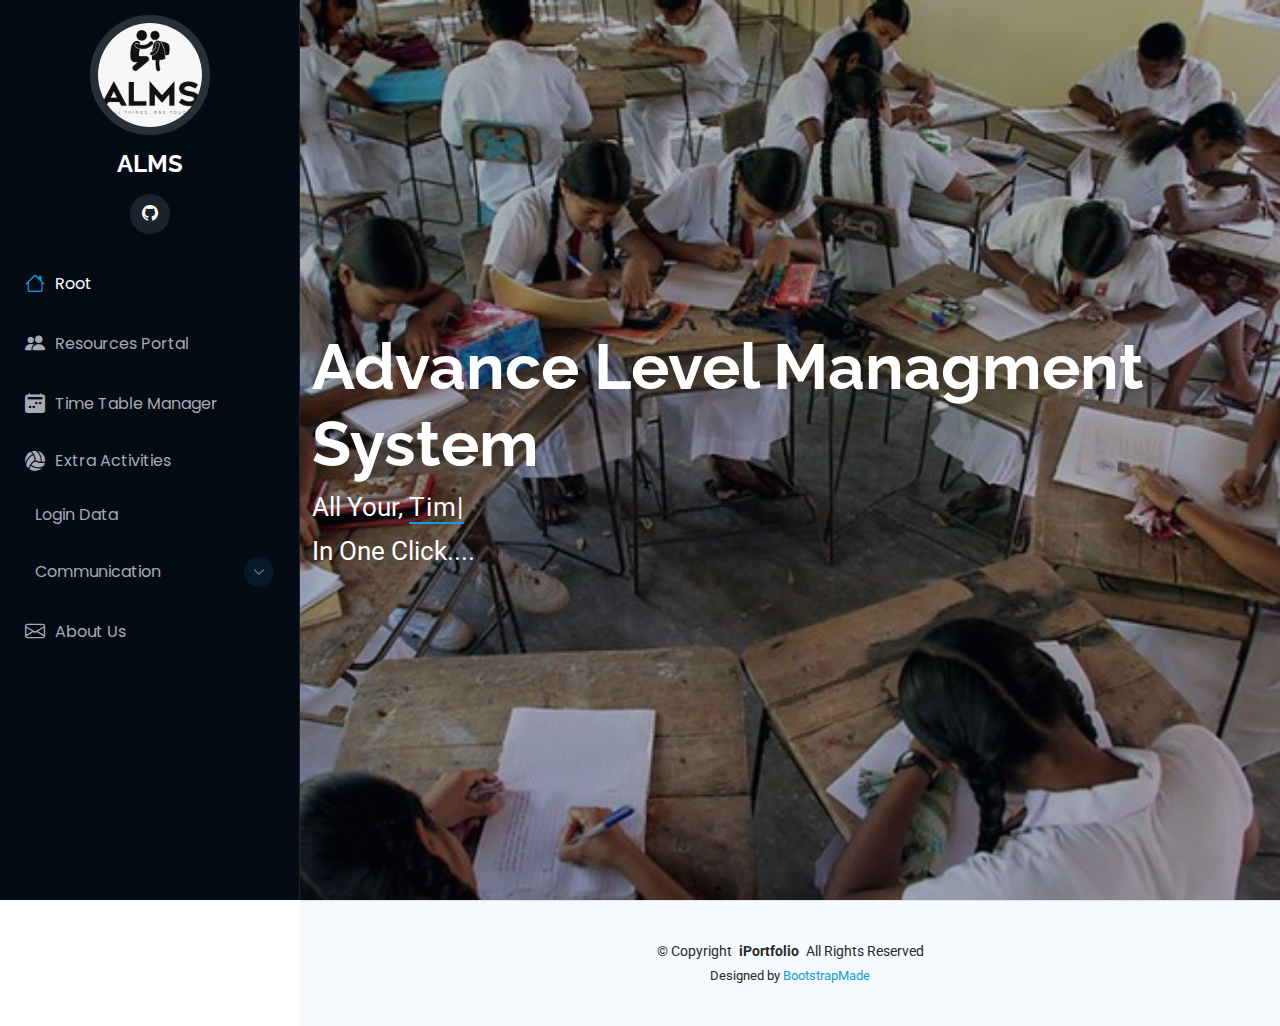
<file: index.html>
<!DOCTYPE html>
<html lang="en">

<head>
  <meta charset="utf-8">
  <meta content="width=device-width, initial-scale=1.0" name="viewport">
  <title>Advanced Level Managment System</title>
  <meta content="" name="description">
  <meta content="" name="keywords">

  <!-- Favicons -->
  <link href="assets/img/my-profile-img.jpg" rel="icon">
  <link href="assets/img/my-profile-img.jpg" rel="apple-touch-icon">

  <!-- Fonts -->
  <link href="https://fonts.googleapis.com" rel="preconnect">
  <link href="https://fonts.gstatic.com" rel="preconnect" crossorigin>
  <link rel="stylesheet" href="https://cdnjs.cloudflare.com/ajax/libs/font-awesome/6.6.0/css/all.min.css">
  <link rel='stylesheet'
    href='https://cdn-uicons.flaticon.com/2.5.1/uicons-solid-straight/css/uicons-solid-straight.css'>
  <link
    href="https://fonts.googleapis.com/css2?family=Roboto:ital,wght@0,100;0,300;0,400;0,500;0,700;0,900;1,100;1,300;1,400;1,500;1,700;1,900&family=Poppins:ital,wght@0,100;0,200;0,300;0,400;0,500;0,600;0,700;0,800;0,900;1,100;1,200;1,300;1,400;1,500;1,600;1,700;1,800;1,900&family=Raleway:ital,wght@0,100;0,200;0,300;0,400;0,500;0,600;0,700;0,800;0,900;1,100;1,200;1,300;1,400;1,500;1,600;1,700;1,800;1,900&display=swap"
    rel="stylesheet">

  <!-- Vendor CSS Files -->
  <link href="assets/vendor/bootstrap/css/bootstrap.min.css" rel="stylesheet">
  <link href="assets/vendor/bootstrap-icons/bootstrap-icons.css" rel="stylesheet">
  <link href="assets/vendor/aos/aos.css" rel="stylesheet">
  <link href="assets/vendor/glightbox/css/glightbox.min.css" rel="stylesheet">
  <link href="assets/vendor/swiper/swiper-bundle.min.css" rel="stylesheet">

  <!-- Main CSS File -->
  <link href="assets/css/main.css" rel="stylesheet">
</head>

<body class="index-page">

  <header id="header" class="header dark-background d-flex flex-column">
    <i class="header-toggle d-xl-none bi bi-list"></i>

    <div class="profile-img">
      <img src="assets/img/my-profile-img.jpg" alt="" class="img-fluid rounded-circle">
    </div>

    <a href="index.html" class="logo d-flex align-items-center justify-content-center">
      <h1 class="sitename">ALMS</h1>
    </a>

    <div class="social-links text-center">

      <a href="https://github.com/kavindus0/ALMS-UOK-FOS" class="github"><i class="bi bi-github"></i></a>

    </div>

    <nav id="navmenu" class="navmenu">
      <ul>
        <li><a href="#hero" class="active"><i class="bi bi-house navicon"></i>Root</a></li>
        <li><a href="./ucon.html"><i class="bi bi-people-fill navicon"></i>Resources Portal</a></li>
        <li><a href="./ucon.html"><i class="bi bi-calendar2-week-fill navicon"></i> Time Table Manager</a></li>
        <li><a href="./ucon.html"><i class="fas fa-volleyball-ball navicon"></i> Extra Activities</a></li>
        <li><a href="./loginRecords/logtrack.html"><i class="fi fi-ss-user-police navicon"></i></i> Login Data</a></li>
        <li class="dropdown"><a href=""><i class="fi fi-ss-meeting navicon"></i> <span>Communication</span> <i
              class="bi bi-chevron-down toggle-dropdown"></i></a>
          <ul>
            <li><a href="./communication/SchoolAnnouncement/index.html">School Announcements</a></li>
            <li><a href="./communication/OpenPortal/index.html">Open Portal</a></li>

          </ul>
        </li>
        <li><a href="./ucon.html"><i class="bi bi-envelope navicon"></i> About Us</a></li>
      </ul>
    </nav>

  </header>

  <main class="main">
    <!-- Hero Section -->
    <section id="hero" class="hero section dark-background">

      <img src="assets/img/hero-bg.jpg" alt="" data-aos="fade-in" class="">

      <div class="container" data-aos="fade-up" data-aos-delay="100">
        <h2>Advance Level Managment System</h2>
        <p>All Your, <span class="typed"
            data-typed-items="Time Table Planning, In-App Communicating, Exam Analyzing, Resources Planning">Needs</span><span
            class="typed-cursor typed-cursor--blink" aria-hidden="true"></span><span
            class="typed-cursor typed-cursor--blink" aria-hidden="true"></span></p>
        <p>In One Click....</p>
      </div>

    </section>
  </main>

  <footer id="footer" class="footer position-relative light-background">

    <div class="container">
      <div class="copyright text-center ">
        <p>© <span>Copyright</span> <strong class="px-1 sitename">iPortfolio</strong> <span>All Rights Reserved</span>
        </p>
      </div>
      <div class="credits">
        Designed by <a href="https://bootstrapmade.com/">BootstrapMade</a>
      </div>
    </div>

  </footer>

  <!-- Scroll Top -->
  <a href="#" id="scroll-top" class="scroll-top d-flex align-items-center justify-content-center"><i
      class="bi bi-arrow-up-short"></i></a>

  <!-- Preloader -->
  <div id="preloader"></div>

  <!-- Vendor JS Files -->
  <script src="assets/vendor/bootstrap/js/bootstrap.bundle.min.js"></script>
  <script src="assets/vendor/aos/aos.js"></script>
  <script src="assets/vendor/typed.js/typed.umd.js"></script>
  <script src="assets/vendor/purecounter/purecounter_vanilla.js"></script>
  <script src="assets/vendor/waypoints/noframework.waypoints.js"></script>
  <script src="assets/vendor/glightbox/js/glightbox.min.js"></script>
  <script src="assets/vendor/imagesloaded/imagesloaded.pkgd.min.js"></script>
  <script src="assets/vendor/isotope-layout/isotope.pkgd.min.js"></script>
  <script src="assets/vendor/swiper/swiper-bundle.min.js"></script>

  <!-- Main JS File -->
  <script src="assets/js/main.js"></script>

</body>

</html>
</file>
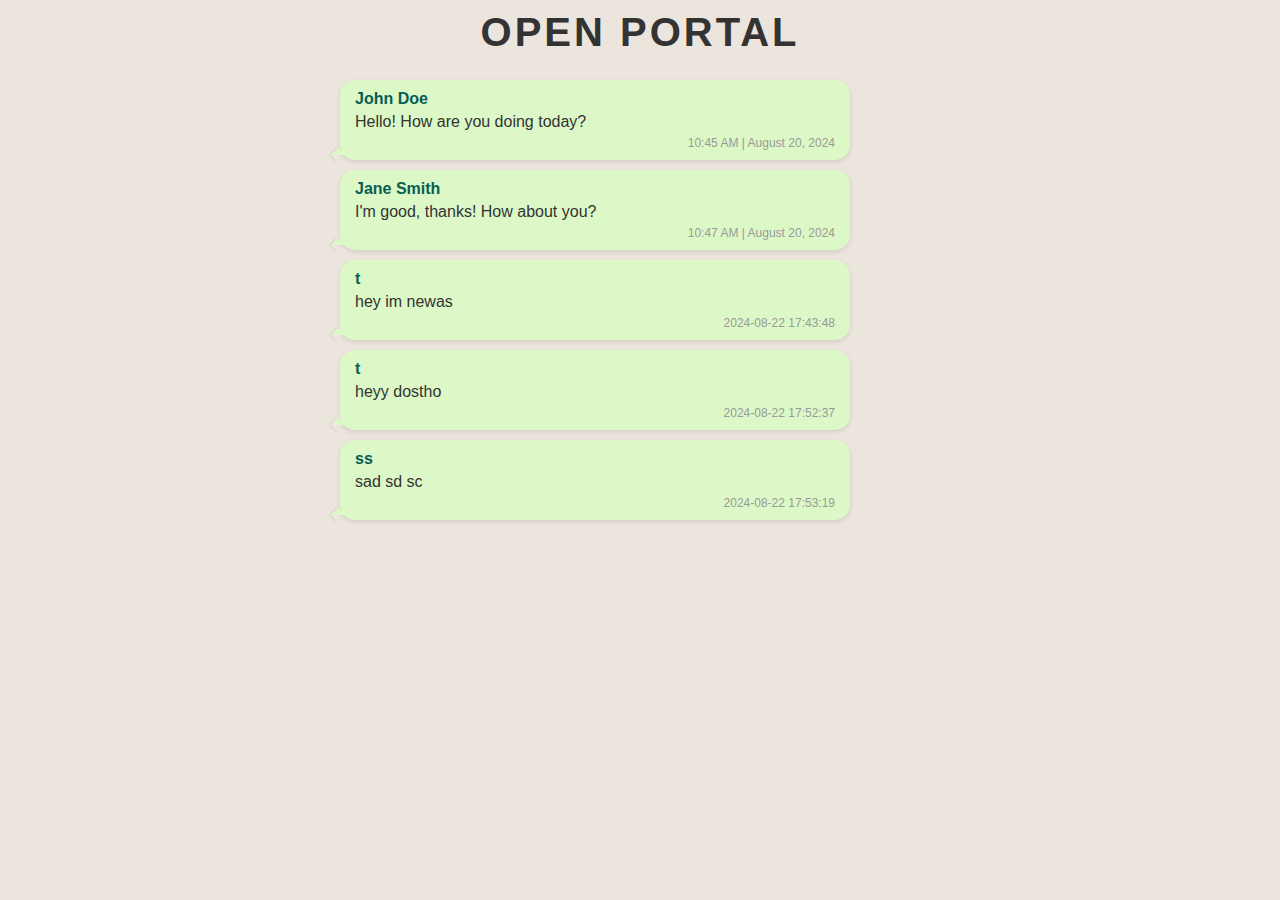
<file: communication/OpenPortal/index.html>
<!DOCTYPE html>
<html lang="en">

<head>
    <meta charset="UTF-8">
    <meta name="viewport" content="width=device-width, initial-scale=1.0">
    <title>WhatsApp Message Bubble</title>
    <link rel="stylesheet" href="../../assets/css/communicationchat.css">
</head>

<body>
    <br>
    <h1> Open Portal </h1>
    <br>
    <div class="message-container">
        <div class="message-bubble">
            <div class="sender-name">John Doe</div>
            <div class="message-body">Hello! How are you doing today?</div>
            <div class="message-time">10:45 AM | August 20, 2024</div>
        </div>

        <div class="message-bubble">
            <div class="sender-name">Jane Smith</div>
            <div class="message-body">I'm good, thanks! How about you?</div>
            <div class="message-time">10:47 AM | August 20, 2024</div>
        </div><div class="message-bubble">
    <div class="sender-name">t</div>
    <div class="message-body">hey im newas
</div>
    <div class="message-time">2024-08-22 17:43:48</div>
</div>
<div class="message-bubble">
    <div class="sender-name">t</div>
    <div class="message-body">heyy dostho
</div>
    <div class="message-time">2024-08-22 17:52:37</div>
</div>
<div class="message-bubble">
    <div class="sender-name">ss</div>
    <div class="message-body">sad sd sc
</div>
    <div class="message-time">2024-08-22 17:53:19</div>
</div>
</file>
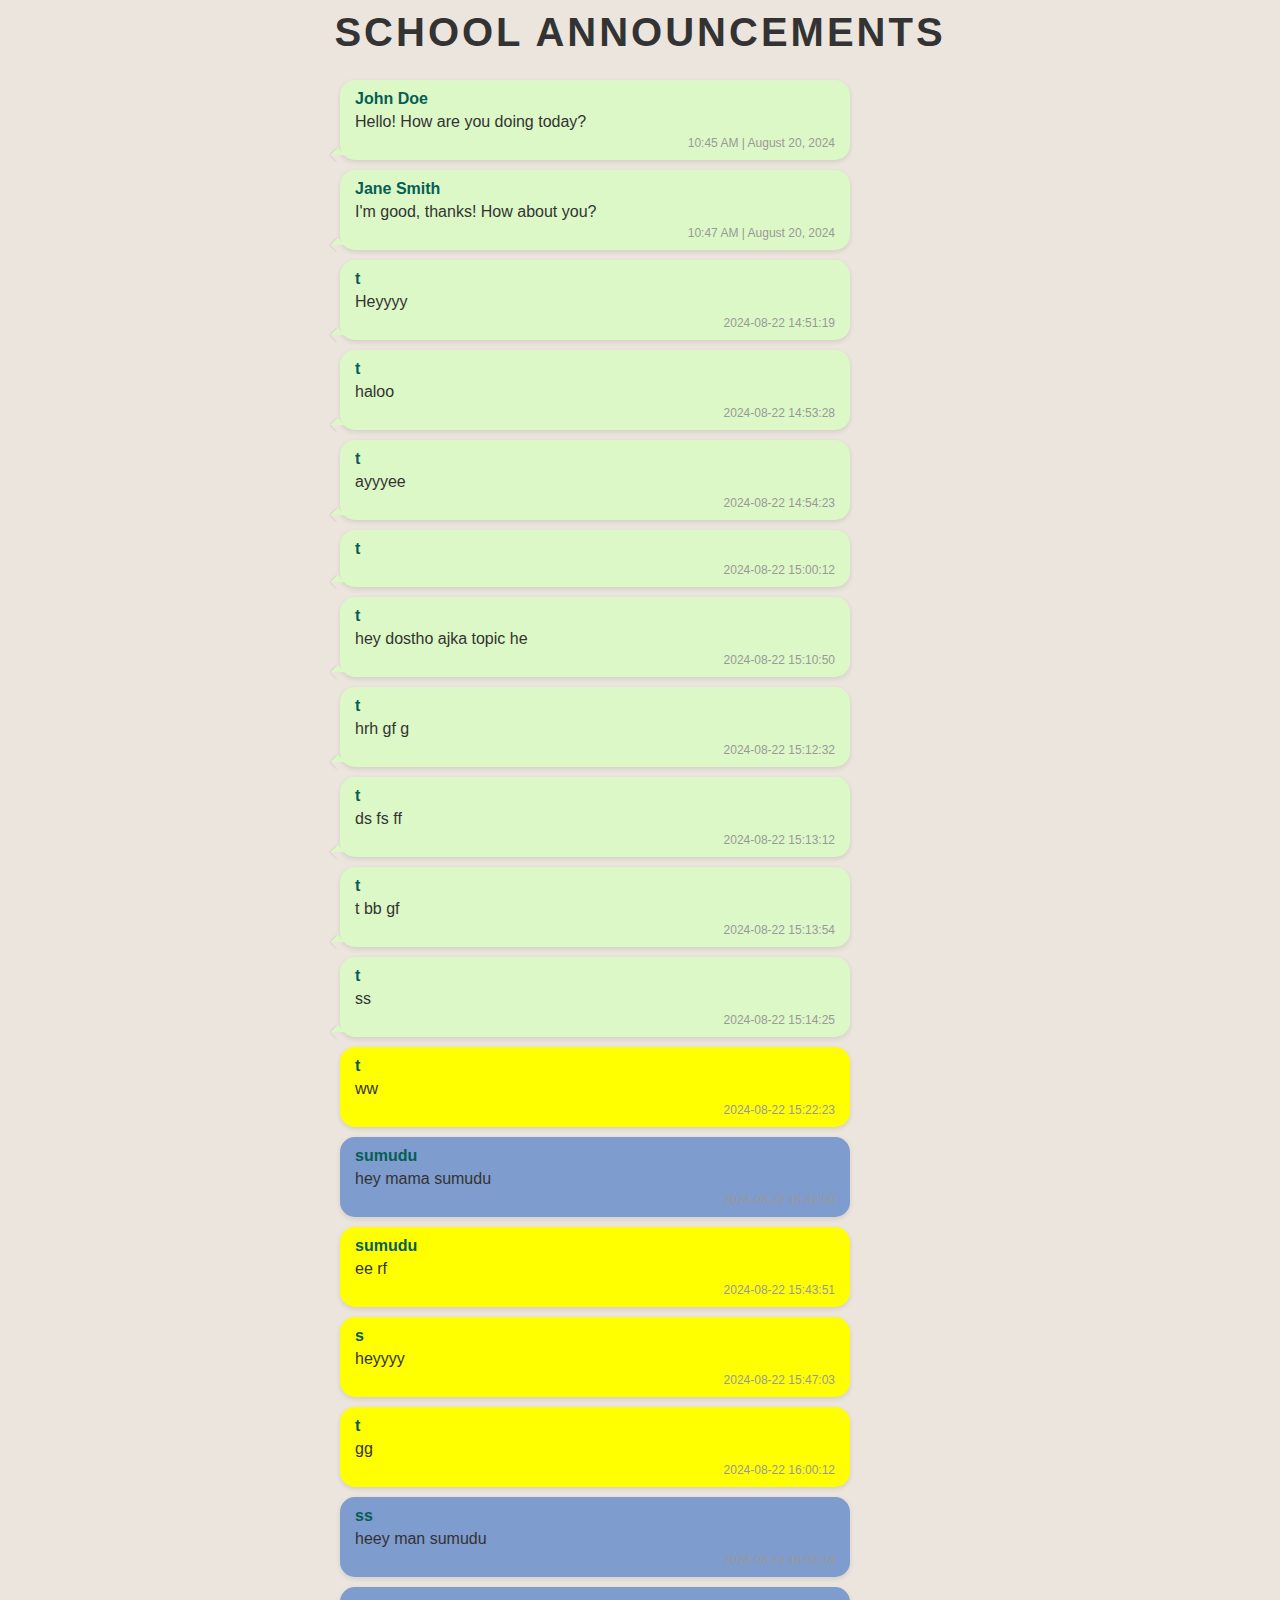
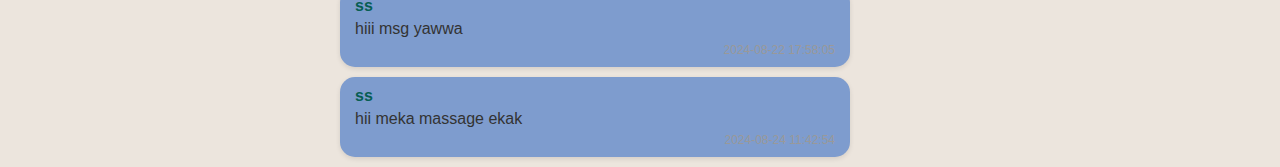
<file: communication/SchoolAnnouncement/index.html>
<!DOCTYPE html>
<html lang="en">

<head>
    <meta charset="UTF-8">
    <meta name="viewport" content="width=device-width, initial-scale=1.0">
    <title>WhatsApp Message Bubble</title>
    <link rel="stylesheet" href="../../assets/css/communicationchat.css">
</head>

<body>
    <h1>School Announcements</h1>

    <div class="message-container">
        <div class="message-bubble">
            <div class="sender-name">John Doe</div>
            <div class="message-body">Hello! How are you doing today?</div>
            <div class="message-time">10:45 AM | August 20, 2024</div>
        </div>

        <div class="message-bubble">
            <div class="sender-name">Jane Smith</div>
            <div class="message-body">I'm good, thanks! How about you?</div>
            <div class="message-time">10:47 AM | August 20, 2024</div>
        </div>

<div class="message-bubble">
    <div class="sender-name">t</div>
    <div class="message-body">Heyyyy</div>
    <div class="message-time">2024-08-22 14:51:19</div>
</div>
<div class="message-bubble">
    <div class="sender-name">t</div>
    <div class="message-body">haloo</div>
    <div class="message-time">2024-08-22 14:53:28</div>
</div>
<div class="message-bubble">
    <div class="sender-name">t</div>
    <div class="message-body">ayyyee</div>
    <div class="message-time">2024-08-22 14:54:23</div>
</div>
<div class="message-bubble">
    <div class="sender-name">t</div>
    <div class="message-body">
</div>
    <div class="message-time">2024-08-22 15:00:12</div>
</div>
<div class="message-bubble">
    <div class="sender-name">t</div>
    <div class="message-body">hey dostho ajka topic he
</div>
    <div class="message-time">2024-08-22 15:10:50</div>
</div>
<div class="message-bubble">
    <div class="sender-name">t</div>
    <div class="message-body">hrh gf g
</div>
    <div class="message-time">2024-08-22 15:12:32</div>
</div>
<div class="message-bubble">
    <div class="sender-name">t</div>
    <div class="message-body">ds fs ff
</div>
    <div class="message-time">2024-08-22 15:13:12</div>
</div>
<div class="message-bubble">
    <div class="sender-name">t</div>
    <div class="message-body">t bb gf
</div>
    <div class="message-time">2024-08-22 15:13:54</div>
</div>

<div class="message-bubble">
    <div class="sender-name">t</div>
    <div class="message-body">ss
</div>
    <div class="message-time">2024-08-22 15:14:25</div>
</div>
<div class="message-bubble-tchr">
    <div class="sender-name">t</div>
    <div class="message-body">ww
</div>
    <div class="message-time">2024-08-22 15:22:23</div>
</div>

<div class="message-bubble-stf">
    <div class="sender-name">sumudu</div>
    <div class="message-body">hey mama sumudu
</div>
    <div class="message-time">2024-08-22 15:42:00</div>
</div>
<div class="message-bubble-tchr">
    <div class="sender-name">sumudu</div>
    <div class="message-body">ee rf
</div>
    <div class="message-time">2024-08-22 15:43:51</div>
</div>
<div class="message-bubble-tchr">
    <div class="sender-name">s</div>
    <div class="message-body">heyyyy
</div>
    <div class="message-time">2024-08-22 15:47:03</div>
</div>
<div class="message-bubble-tchr">
    <div class="sender-name">t</div>
    <div class="message-body">gg
</div>
    <div class="message-time">2024-08-22 16:00:12</div>
</div>
<div class="message-bubble-stf">
    <div class="sender-name">ss</div>
    <div class="message-body">heey man sumudu
</div>
    <div class="message-time">2024-08-22 16:02:14</div>
</div>
<div class="message-bubble-stf">
    <div class="sender-name">ss</div>
    <div class="message-body">hiii msg yawwa
</div>
    <div class="message-time">2024-08-22 17:58:05</div>
</div>
<div class="message-bubble-stf">
    <div class="sender-name">ss</div>
    <div class="message-body">hii meka massage ekak
</div>
    <div class="message-time">2024-08-24 11:42:54</div>
</div>
</file>
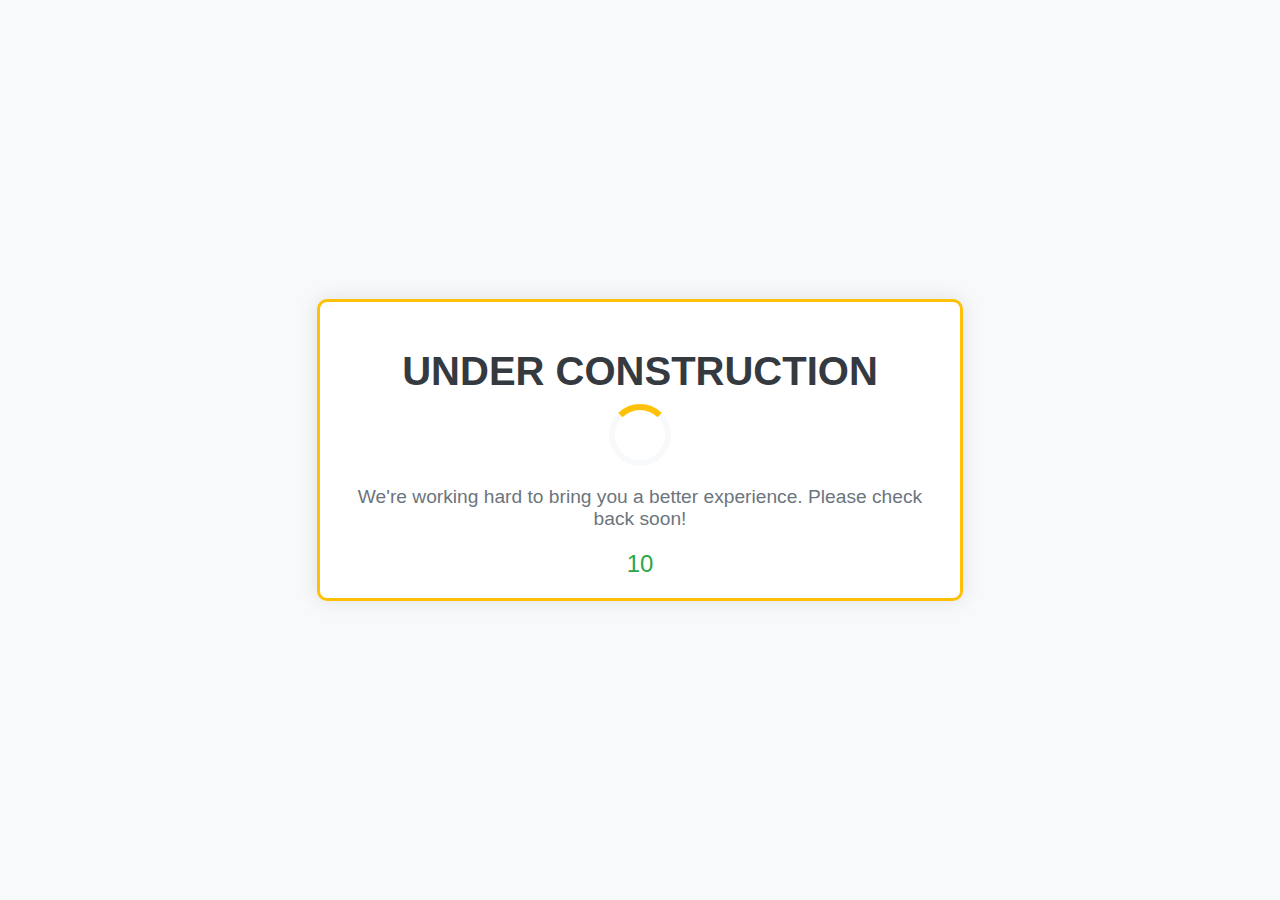
<file: ucon.html>
<!DOCTYPE html>
<html lang="en">
<head>
    <meta charset="UTF-8">
    <meta name="viewport" content="width=device-width, initial-scale=1.0">
    <title>Website Under Construction</title>
    <style>
        body {
            margin: 0;
            padding: 0;
            font-family: 'Arial', sans-serif;
            background-color: #f8f9fa;
            display: flex;
            justify-content: center;
            align-items: center;
            height: 100vh;
            overflow: hidden;
            text-align: center;
            color: #333;
        }

        .container {
            max-width: 600px;
            padding: 20px;
            border: 3px solid #ffc107;
            border-radius: 10px;
            background-color: #fff;
            box-shadow: 0px 0px 20px rgba(0, 0, 0, 0.1);
        }

        h1 {
            font-size: 2.5em;
            color: #343a40;
            margin-bottom: 10px;
            text-transform: uppercase;
        }

        p {
            font-size: 1.2em;
            color: #6c757d;
            margin-bottom: 20px;
        }

        .spinner {
            width: 50px;
            height: 50px;
            border: 6px solid #f8f9fa;
            border-top: 6px solid #ffc107;
            border-radius: 50%;
            animation: spin 1s linear infinite;
            margin: 0 auto 20px auto;
        }

        @keyframes spin {
            0% { transform: rotate(0deg); }
            100% { transform: rotate(360deg); }
        }

        .countdown {
            font-size: 1.5em;
            color: #28a745;
            margin-top: 20px;
        }

        .message {
            font-size: 1em;
            color: #007bff;
            display: none;
            margin-top: 20px;
        }
    </style>
</head>
<body>
    <div class="container">
        <h1>Under Construction</h1>
        <div class="spinner"></div>
        <p>We're working hard to bring you a better experience. Please check back soon!</p>
        <div class="countdown" id="countdown">10</div>
        <div class="message" id="message">Thank you for your patience!</div>
    </div>

    <script>
        let countdownNumber = 10;
        const countdownElement = document.getElementById('countdown');
        const messageElement = document.getElementById('message');

        const countdownInterval = setInterval(() => {
            countdownNumber--;
            countdownElement.textContent = countdownNumber;

            if (countdownNumber <= 0) {
                clearInterval(countdownInterval);
                countdownElement.style.display = 'none';
                messageElement.style.display = 'block';
            }
        }, 1000);
    </script>
</body>
</html>
</file>
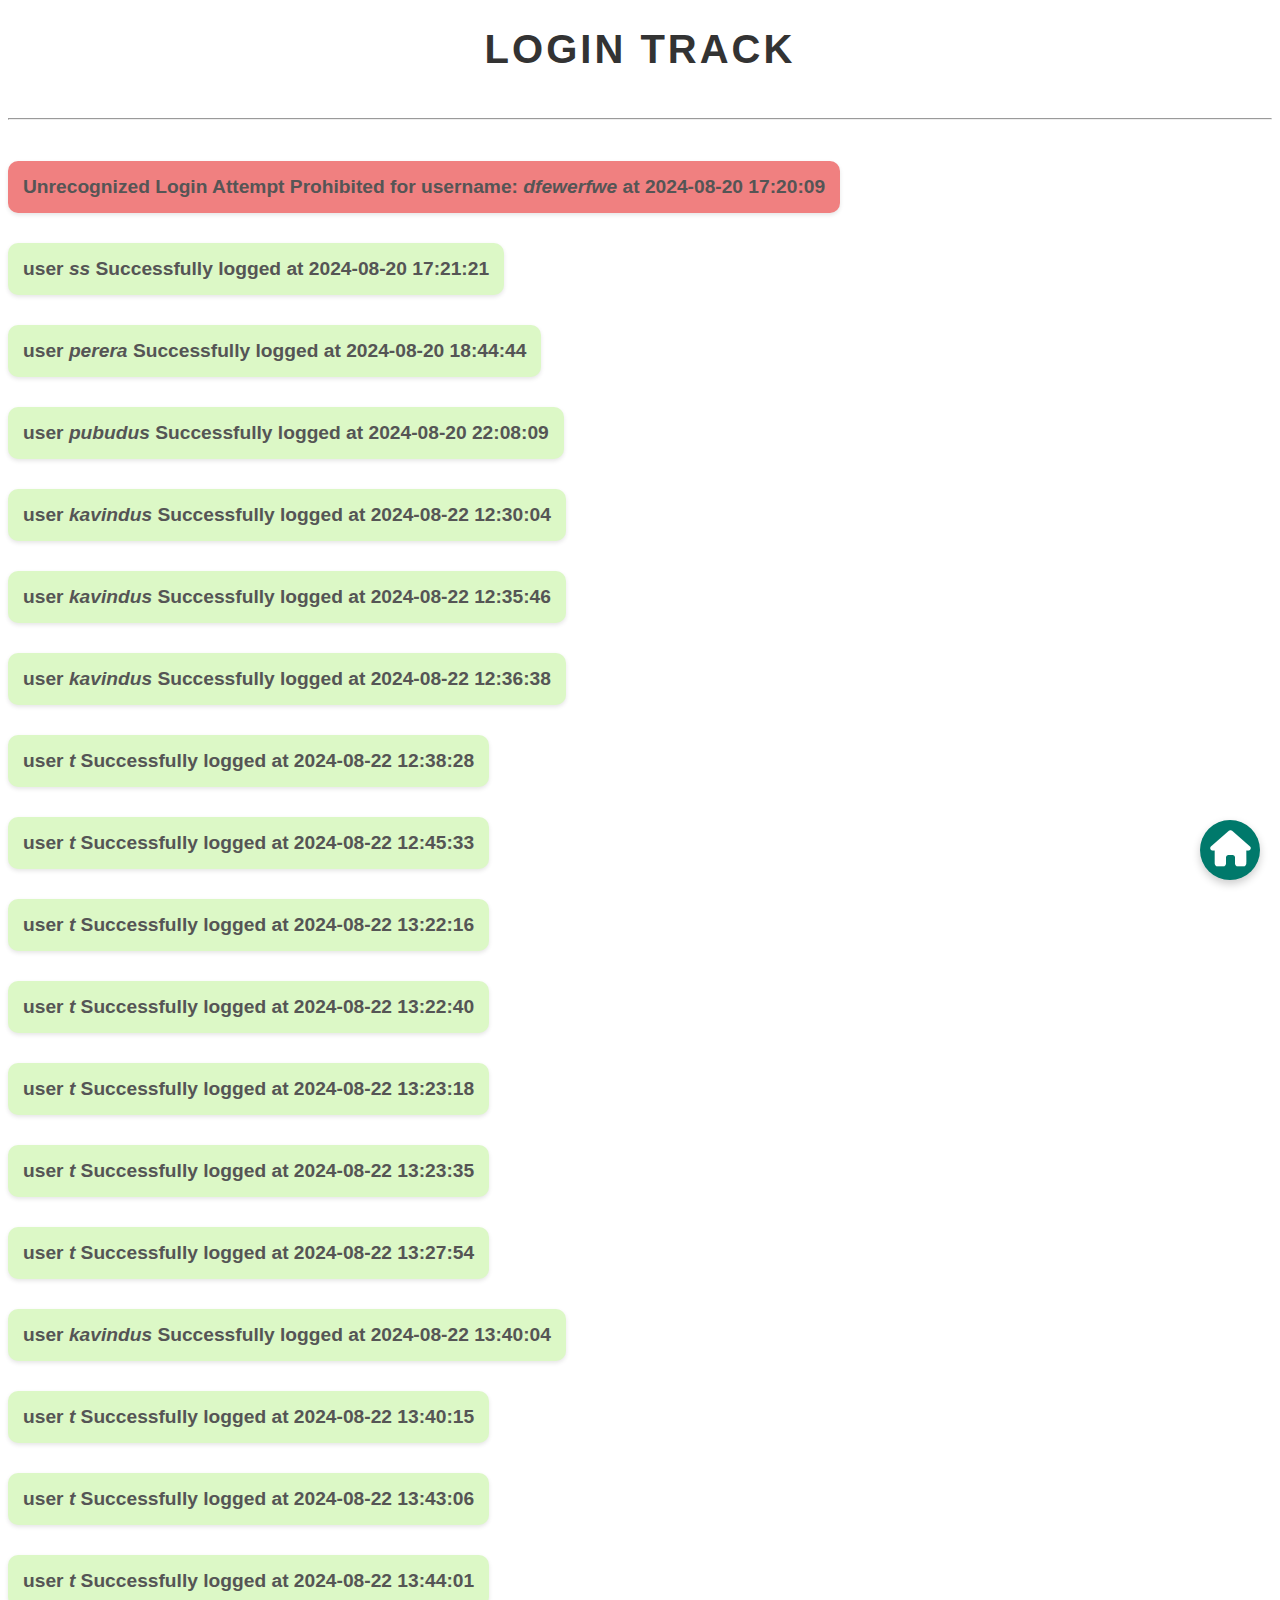
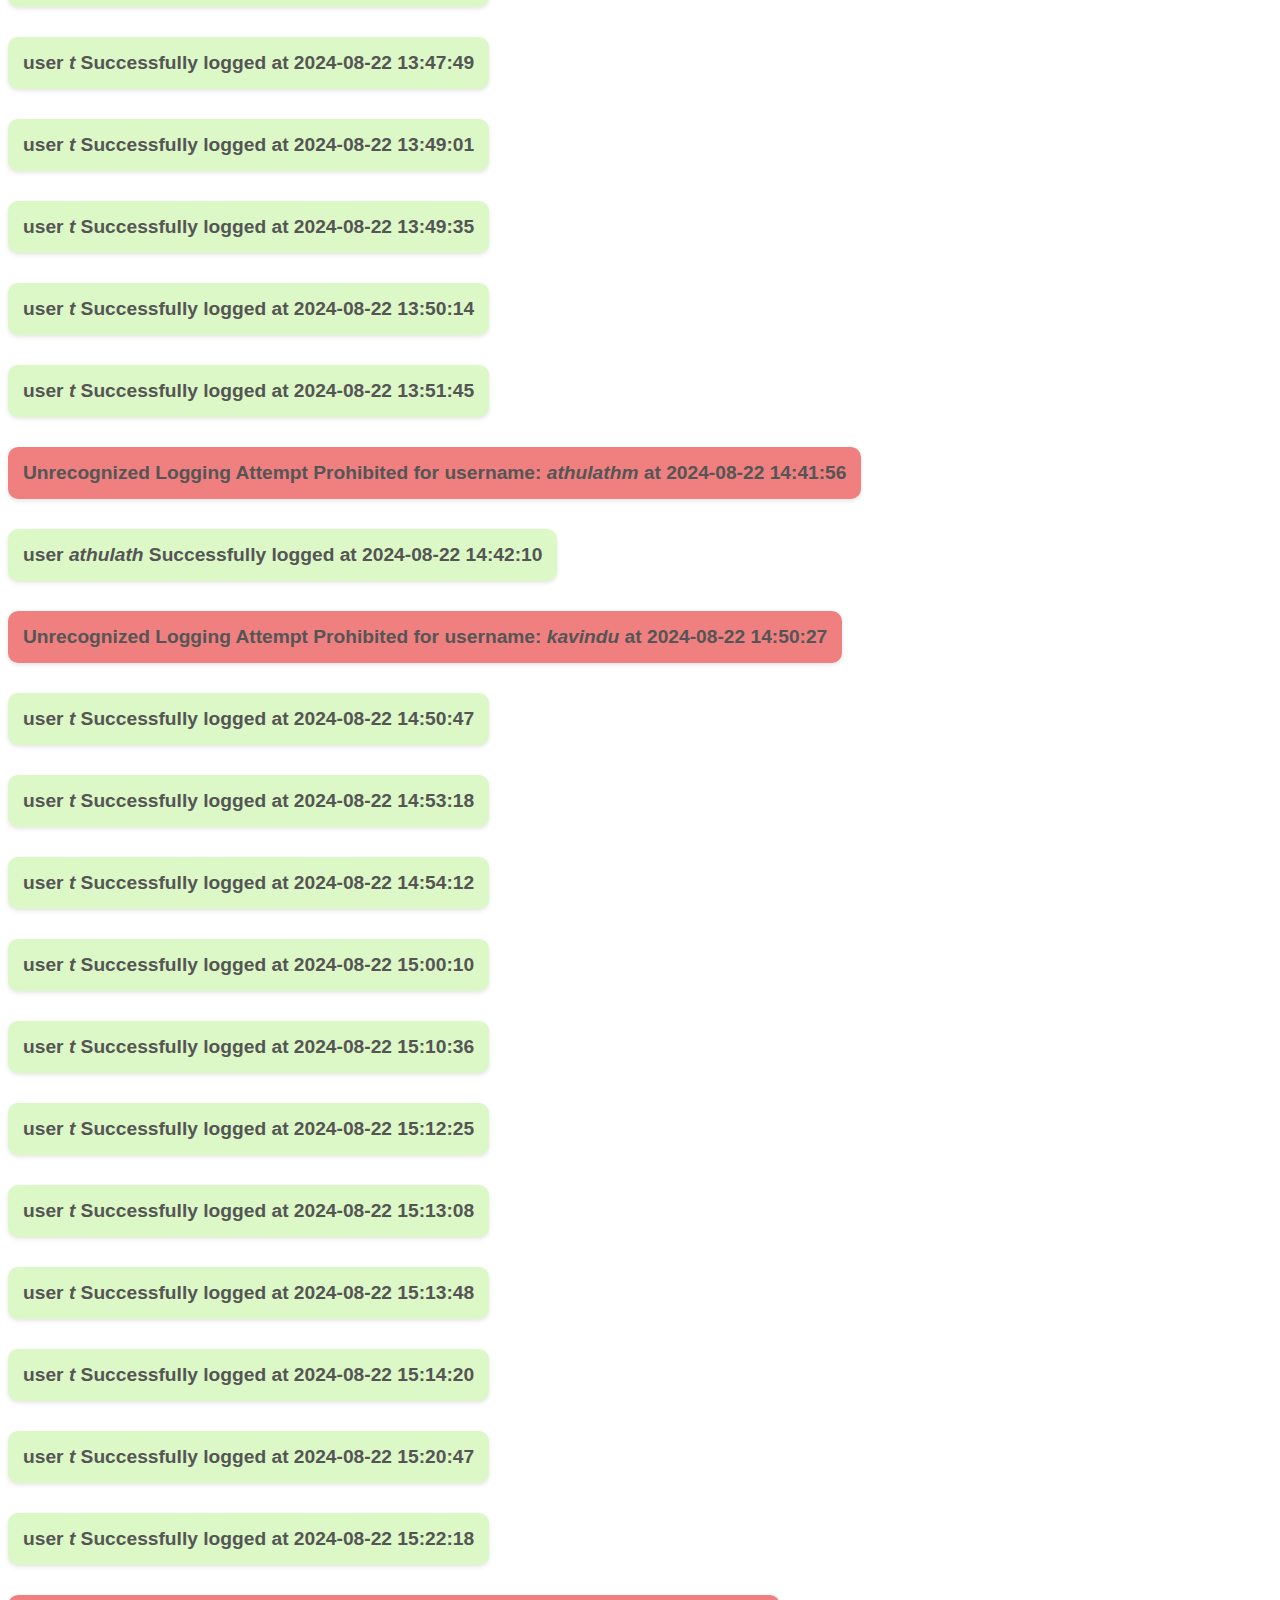
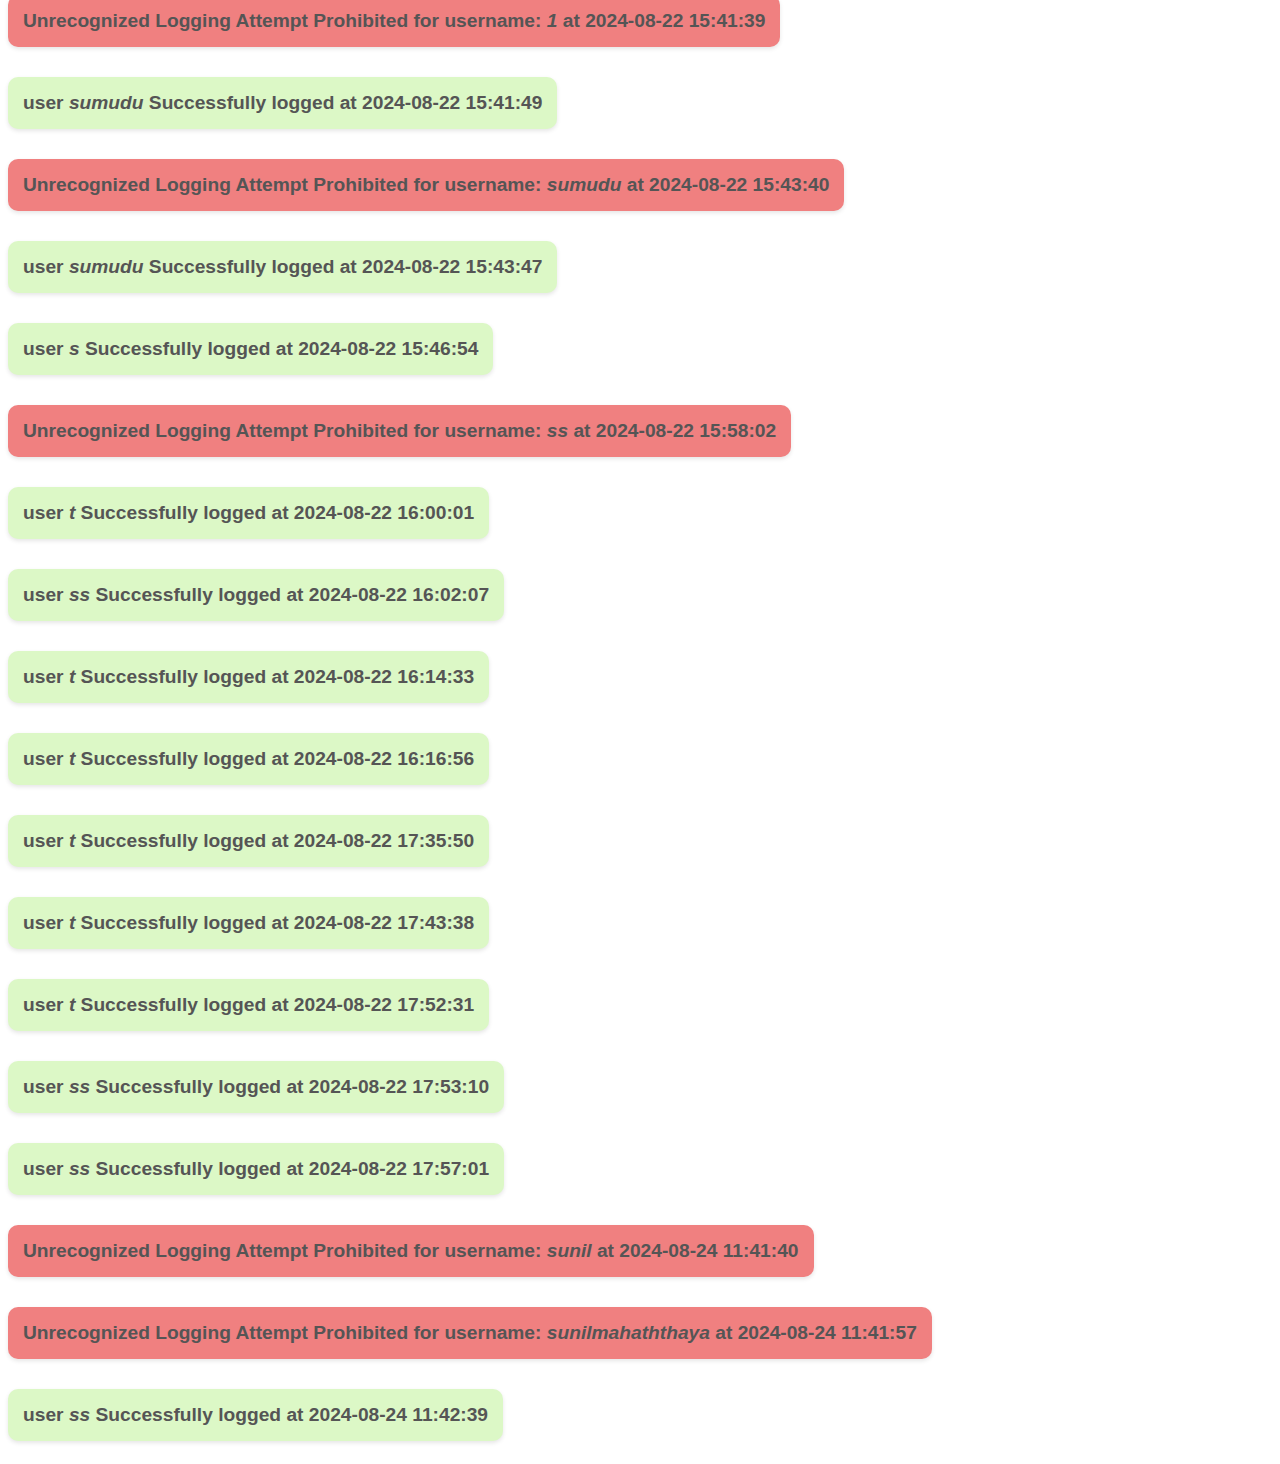
<file: loginRecords/logtrack.html>
<!DOCTYPE html>
<html lang="en">

<head>
    <script>
        setTimeout(function () {
            window.location.reload(1);
        }, 5000);
    </script>
    <meta charset="UTF-8">
    <meta name="viewport" content="width=device-width, initial-scale=1.0">
    <title>LoginTrack </title>
    <link rel="stylesheet" href="https://cdnjs.cloudflare.com/ajax/libs/font-awesome/6.0.0-beta3/css/all.min.css">
    <link rel="stylesheet" href="../assets/css/logtrack.css">
    <link rel="stylesheet" href="../assets/css/floatingbutton.css">

</head>

<body>
<a href="../index.html">
<button class="floating-button "><i class="fa fa-home" aria-hidden="true"></i></button>
    </a>
    <h1>Login Track</h1><br><hr><br>


<h4 class="logFail">Unrecognized Login Attempt Prohibited for username:<i> dfewerfwe </i> at  2024-08-20 17:20:09</h4>
<br>
<h4>user <i>ss</i> Successfully logged at  2024-08-20 17:21:21</h4>
<br>
<h4>user <i>perera</i> Successfully logged at  2024-08-20 18:44:44</h4>
<br>
<h4>user <i>pubudus</i> Successfully logged at  2024-08-20 22:08:09</h4>
<br>
<h4>user <i>kavindus</i> Successfully logged at  2024-08-22 12:30:04</h4>
<br>
<h4>user <i>kavindus</i> Successfully logged at  2024-08-22 12:35:46</h4>
<br>
<h4>user <i>kavindus</i> Successfully logged at  2024-08-22 12:36:38</h4>
<br>
<h4>user <i>t</i> Successfully logged at  2024-08-22 12:38:28</h4>
<br>
<h4>user <i>t</i> Successfully logged at  2024-08-22 12:45:33</h4>
<br>
<h4>user <i>t</i> Successfully logged at  2024-08-22 13:22:16</h4>
<br>
<h4>user <i>t</i> Successfully logged at  2024-08-22 13:22:40</h4>
<br>
<h4>user <i>t</i> Successfully logged at  2024-08-22 13:23:18</h4>
<br>
<h4>user <i>t</i> Successfully logged at  2024-08-22 13:23:35</h4>
<br>
<h4>user <i>t</i> Successfully logged at  2024-08-22 13:27:54</h4>
<br>
<h4>user <i>kavindus</i> Successfully logged at  2024-08-22 13:40:04</h4>
<br>
<h4>user <i>t</i> Successfully logged at  2024-08-22 13:40:15</h4>
<br>
<h4>user <i>t</i> Successfully logged at  2024-08-22 13:43:06</h4>
<br>
<h4>user <i>t</i> Successfully logged at  2024-08-22 13:44:01</h4>
<br>
<h4>user <i>t</i> Successfully logged at  2024-08-22 13:47:49</h4>
<br>
<h4>user <i>t</i> Successfully logged at  2024-08-22 13:49:01</h4>
<br>
<h4>user <i>t</i> Successfully logged at  2024-08-22 13:49:35</h4>
<br>
<h4>user <i>t</i> Successfully logged at  2024-08-22 13:50:14</h4>
<br>
<h4>user <i>t</i> Successfully logged at  2024-08-22 13:51:45</h4>
<br>
<h4 class="logFail">Unrecognized Logging Attempt Prohibited for username:<i> athulathm </i> at  2024-08-22 14:41:56</h4>
<br>
<h4>user <i>athulath</i> Successfully logged at  2024-08-22 14:42:10</h4>
<br>
<h4 class="logFail">Unrecognized Logging Attempt Prohibited for username:<i> kavindu </i> at  2024-08-22 14:50:27</h4>
<br>
<h4>user <i>t</i> Successfully logged at  2024-08-22 14:50:47</h4>
<br>
<h4>user <i>t</i> Successfully logged at  2024-08-22 14:53:18</h4>
<br>
<h4>user <i>t</i> Successfully logged at  2024-08-22 14:54:12</h4>
<br>
<h4>user <i>t</i> Successfully logged at  2024-08-22 15:00:10</h4>
<br>
<h4>user <i>t</i> Successfully logged at  2024-08-22 15:10:36</h4>
<br>
<h4>user <i>t</i> Successfully logged at  2024-08-22 15:12:25</h4>
<br>
<h4>user <i>t</i> Successfully logged at  2024-08-22 15:13:08</h4>
<br>
<h4>user <i>t</i> Successfully logged at  2024-08-22 15:13:48</h4>
<br>
<h4>user <i>t</i> Successfully logged at  2024-08-22 15:14:20</h4>
<br>
<h4>user <i>t</i> Successfully logged at  2024-08-22 15:20:47</h4>
<br>
<h4>user <i>t</i> Successfully logged at  2024-08-22 15:22:18</h4>
<br>
<h4 class="logFail">Unrecognized Logging Attempt Prohibited for username:<i> 1 </i> at  2024-08-22 15:41:39</h4>
<br>
<h4>user <i>sumudu</i> Successfully logged at  2024-08-22 15:41:49</h4>
<br>
<h4 class="logFail">Unrecognized Logging Attempt Prohibited for username:<i> sumudu </i> at  2024-08-22 15:43:40</h4>
<br>
<h4>user <i>sumudu</i> Successfully logged at  2024-08-22 15:43:47</h4>
<br>
<h4>user <i>s</i> Successfully logged at  2024-08-22 15:46:54</h4>
<br>
<h4 class="logFail">Unrecognized Logging Attempt Prohibited for username:<i> ss </i> at  2024-08-22 15:58:02</h4>
<br>
<h4>user <i>t</i> Successfully logged at  2024-08-22 16:00:01</h4>
<br>
<h4>user <i>ss</i> Successfully logged at  2024-08-22 16:02:07</h4>
<br>
<h4>user <i>t</i> Successfully logged at  2024-08-22 16:14:33</h4>
<br>
<h4>user <i>t</i> Successfully logged at  2024-08-22 16:16:56</h4>
<br>
<h4>user <i>t</i> Successfully logged at  2024-08-22 17:35:50</h4>
<br>
<h4>user <i>t</i> Successfully logged at  2024-08-22 17:43:38</h4>
<br>
<h4>user <i>t</i> Successfully logged at  2024-08-22 17:52:31</h4>
<br>
<h4>user <i>ss</i> Successfully logged at  2024-08-22 17:53:10</h4>
<br>
<h4>user <i>ss</i> Successfully logged at  2024-08-22 17:57:01</h4>
<br>
<h4 class="logFail">Unrecognized Logging Attempt Prohibited for username:<i> sunil </i> at  2024-08-24 11:41:40</h4>
<br>
<h4 class="logFail">Unrecognized Logging Attempt Prohibited for username:<i> sunilmahaththaya </i> at  2024-08-24 11:41:57</h4>
<br>
<h4>user <i>ss</i> Successfully logged at  2024-08-24 11:42:39</h4>
<br>
</file>
<file: assets/css/communicationchat.css>
body {
    font-family: Arial, sans-serif;
    background-color: #ECE5DD;
    margin: 0;
    padding: 0;
    /* Removed padding from body to avoid shifting the header */
    display: flex;
    justify-content: center;
    align-items: flex-start;
    height: 100vh;
    overflow-y: auto;
    /* Allow scrolling if the content overflows */
}

h1 {
    position: fixed;
    top: 0;
    left: 0;
    width: 100%;
    /* Make headline full-width */
    font-family: 'Arial', sans-serif;
    font-size: 2.5em;
    color: #333;
    text-align: center;
    margin: 0;
    /* Removed margin to avoid shifting */
    padding: 10px 0;
    /* Add padding to give space around the headline */
    background-color: #ECE5DD;
    /* Match the background color */
    z-index: 1000;
    /* Ensure the headline is above other content */
    text-transform: uppercase;
    letter-spacing: 3px;
}

.message-container {
    max-width: 600px;
    width: 100%;
    margin-top: 70px;
    /* Ensure the container starts below the fixed header */
}

.message-bubble {
    background-color: #DCF8C6;
    padding: 10px 15px;
    border-radius: 15px;
    position: relative;
    margin: 10px 0;
    max-width: 80%;
    font-size: 16px;
    color: #333;
    box-shadow: 0 2px 5px rgba(0, 0, 0, 0.1);
}

.message-bubble::before {
    content: "";
    position: absolute;
    bottom: 0;
    left: -7px;
    width: 0;
    height: 0;
    border-top: 10px solid #DCF8C6;
    border-right: 10px solid transparent;
    border-bottom: none;
    border-left: none;
    transform: rotate(45deg);
    box-shadow: -1px 1px 2px rgba(0, 0, 0, 0.1);
}

.sender-name {
    font-weight: bold;
    margin-bottom: 5px;
    color: #075E54;
}

.message-body {
    margin-bottom: 5px;
}

.message-time {
    font-size: 12px;
    color: #999;
    text-align: right;
}

.message-bubble-tchr {
    background-color:yellow;
    padding: 10px 15px;
    border-radius: 15px;
    position: relative;
    margin: 10px 0;
    max-width: 80%;
    font-size: 16px;
    color: #333;
    box-shadow: 0 2px 5px rgba(0, 0, 0, 0.1);
}

.message-bubble-stf {
    background-color: #7e9cce;
    padding: 10px 15px;
    border-radius: 15px;
    position: relative;
    margin: 10px 0;
    max-width: 80%;
    font-size: 16px;
    color: #333;
    box-shadow: 0 2px 5px rgba(0, 0, 0, 0.1);
}
</file>
<file: assets/css/logtrack.css>
/* Styling for the main headline */
h1 {
    font-family: 'Arial', sans-serif;
    font-size: 2.5em;
    color: #333;
    text-align: center;
    margin-bottom: 20px;
    text-transform: uppercase;
    letter-spacing: 3px;
}

/* Styling for the list items (h4 elements) as WhatsApp-style messages */
h4 {

    position: relative;
    background-color: #dcf8c6;
    padding: 15px;
    border-radius: 10px;
    margin: 15px 0;
    display: inline-block;
    max-width: 80%;
    word-wrap: break-word;
    box-shadow: 0 2px 4px rgba(0, 0, 0, 0.1);
    font-family: 'Verdana', sans-serif;
    font-size: 1.2em;
    color: #555;
}

.logFail {
    position: relative;
    background-color: lightcoral;
    padding: 15px;
    border-radius: 10px;
    margin: 15px 0;
    display: inline-block;
    max-width: 80%;
    word-wrap: break-word;
    box-shadow: 0 2px 4px rgba(0, 0, 0, 0.1);
    font-family: 'Verdana', sans-serif;
    font-size: 1.2em;
    color: #555;
}
</file>
<file: assets/css/floatingbutton.css>
/* Floating Button Styling */
.floating-button {
    position: fixed;
    bottom: 20px;
    right: 20px;
    background-color: #00796b;
    color: white;
    border: none;
    border-radius: 50%;
    width: 60px;
    height: 60px;
    font-size: 36px;
    text-align: center;
    box-shadow: 0 4px 8px rgba(0, 0, 0, 0.2);
    cursor: pointer;
    transition: background-color 0.3s ease, box-shadow 0.3s ease;
}

.floating-button:hover {
    background-color: #004d40;
    box-shadow: 0 8px 16px rgba(0, 0, 0, 0.3);
}
</file>
<file: assets/css/main.css>
/**
* Template Name: iPortfolio
* Template URL: https://bootstrapmade.com/iportfolio-bootstrap-portfolio-websites-template/
* Updated: Jun 29 2024 with Bootstrap v5.3.3
* Author: BootstrapMade.com
* License: https://bootstrapmade.com/license/
*/

/*--------------------------------------------------------------
# Font & Color Variables
# Help: https://bootstrapmade.com/color-system/
--------------------------------------------------------------*/
/* Fonts */
:root {
  --default-font: "Roboto",  system-ui, -apple-system, "Segoe UI", Roboto, "Helvetica Neue", Arial, "Noto Sans", "Liberation Sans", sans-serif, "Apple Color Emoji", "Segoe UI Emoji", "Segoe UI Symbol", "Noto Color Emoji";
  --heading-font: "Raleway",  sans-serif;
  --nav-font: "Poppins",  sans-serif;
}

/* Global Colors - The following color variables are used throughout the website. Updating them here will change the color scheme of the entire website */
:root { 
  --background-color: #ffffff; /* Background color for the entire website, including individual sections */
  --default-color: #272829; /* Default color used for the majority of the text content across the entire website */
  --heading-color: #050d18; /* Color for headings, subheadings and title throughout the website */
  --accent-color: #149ddd; /* Accent color that represents your brand on the website. It's used for buttons, links, and other elements that need to stand out */
  --surface-color: #ffffff; /* The surface color is used as a background of boxed elements within sections, such as cards, icon boxes, or other elements that require a visual separation from the global background. */
  --contrast-color: #ffffff; /* Contrast color for text, ensuring readability against backgrounds of accent, heading, or default colors. */
}

/* Nav Menu Colors - The following color variables are used specifically for the navigation menu. They are separate from the global colors to allow for more customization options */
:root {
  --nav-color: #a8a9b4;  /* The default color of the main navmenu links */
  --nav-hover-color: #ffffff; /* Applied to main navmenu links when they are hovered over or active */
  --nav-mobile-background-color: #040b14; /* Used as the background color for mobile navigation menu */
  --nav-dropdown-background-color: #040b14; /* Used as the background color for dropdown items that appear when hovering over primary navigation items */
  --nav-dropdown-color: #a8a9b4; /* Used for navigation links of the dropdown items in the navigation menu. */
  --nav-dropdown-hover-color: #ffffff; /* Similar to --nav-hover-color, this color is applied to dropdown navigation links when they are hovered over. */
}

/* Color Presets - These classes override global colors when applied to any section or element, providing reuse of the sam color scheme. */

.light-background {
  --background-color: #f4fafd;
  --surface-color: #ffffff;
}

.dark-background {
  --background-color: #040b14;
  --default-color: #ffffff;
  --heading-color: #ffffff;
  --surface-color: #151f2b;
  --contrast-color: #ffffff;
}

/* Smooth scroll */
:root {
  scroll-behavior: smooth;
}

/*--------------------------------------------------------------
# General Styling & Shared Classes
--------------------------------------------------------------*/
body {
  color: var(--default-color);
  background-color: var(--background-color);
  font-family: var(--default-font);
}

a {
  color: var(--accent-color);
  text-decoration: none;
  transition: 0.3s;
}

a:hover {
  color: color-mix(in srgb, var(--accent-color), transparent 25%);
  text-decoration: none;
}

h1,
h2,
h3,
h4,
h5,
h6 {
  color: var(--heading-color);
  font-family: var(--heading-font);
}

/* PHP Email Form Messages
------------------------------*/
.php-email-form .error-message {
  display: none;
  background: #df1529;
  color: #ffffff;
  text-align: left;
  padding: 15px;
  margin-bottom: 24px;
  font-weight: 600;
}

.php-email-form .sent-message {
  display: none;
  color: #ffffff;
  background: #059652;
  text-align: center;
  padding: 15px;
  margin-bottom: 24px;
  font-weight: 600;
}

.php-email-form .loading {
  display: none;
  background: var(--surface-color);
  text-align: center;
  padding: 15px;
  margin-bottom: 24px;
}

.php-email-form .loading:before {
  content: "";
  display: inline-block;
  border-radius: 50%;
  width: 24px;
  height: 24px;
  margin: 0 10px -6px 0;
  border: 3px solid var(--accent-color);
  border-top-color: var(--surface-color);
  animation: php-email-form-loading 1s linear infinite;
}

@keyframes php-email-form-loading {
  0% {
    transform: rotate(0deg);
  }

  100% {
    transform: rotate(360deg);
  }
}

/*--------------------------------------------------------------
# Global Header
--------------------------------------------------------------*/
.header {
  color: var(--default-color);
  background-color: var(--background-color);
  position: fixed;
  top: 0;
  left: 0;
  bottom: 0;
  padding: 0 15px;
  width: 300px;
  transition: all ease-in-out 0.3s;
  overflow-y: auto;
  z-index: 997;
  border-right: 1px solid color-mix(in srgb, var(--default-color), transparent 90%);
}

.header .profile-img img {
  margin: 15px auto;
  display: block;
  width: 120px;
  border: 8px solid color-mix(in srgb, var(--default-color), transparent 85%);
}

.header .logo {
  line-height: 1;
  margin-bottom: 15px;
}

.header .logo img {
  max-height: 32px;
  margin-right: 8px;
}

.header .logo h1 {
  font-size: 24px;
  margin: 0;
  font-weight: 700;
  color: var(--heading-color);
}

.header .social-links {
  margin: 0 0 20px 0;
}

.header .social-links a {
  font-size: 16px;
  display: inline-flex;
  align-items: center;
  justify-content: center;
  background: color-mix(in srgb, var(--default-color), transparent 90%);
  color: var(--default-color);
  margin: 0 2px;
  border-radius: 50%;
  text-align: center;
  width: 40px;
  height: 40px;
  transition: 0.3s;
}

.header .social-links a:hover {
  color: var(--contrast-color);
  background: var(--accent-color);
}

@media (min-width: 1200px) {

  .header~main,
  .header~#footer {
    margin-left: 300px;
  }
}

@media (max-width: 1199px) {
  .header {
    left: -100%;
  }
}

.header.header-show {
  left: 0;
}

.header .header-toggle {
  color: var(--contrast-color);
  background-color: var(--accent-color);
  font-size: 22px;
  display: flex;
  align-items: center;
  justify-content: center;
  width: 40px;
  height: 40px;
  border-radius: 50%;
  cursor: pointer;
  position: fixed;
  top: 15px;
  right: 15px;
  z-index: 9999;
  transition: background-color 0.3s;
}

.header .header-toggle:hover {
  color: var(--contrast-color);
  background-color: color-mix(in srgb, var(--accent-color) 90%, white 15%);
}

/*--------------------------------------------------------------
# Navigation Menu
--------------------------------------------------------------*/
.mobile-nav-toggle {
  display: none;
}

.navmenu {
  padding: 0;
  z-index: 9997;
}

.navmenu ul {
  list-style: none;
  padding: 0 0 20px 0;
  margin: 0;
}

.navmenu a,
.navmenu a:focus {
  color: var(--nav-color);
  padding: 15px 10px;
  font-family: var(--nav-font);
  font-size: 16px;
  font-weight: 400;
  display: flex;
  align-items: center;
  white-space: nowrap;
  transition: 0.3s;
  width: 100%;
}

.navmenu a .navicon,
.navmenu a:focus .navicon {
  font-size: 20px;
  margin-right: 10px;
}

.navmenu a .toggle-dropdown,
.navmenu a:focus .toggle-dropdown {
  font-size: 12px;
  line-height: 0;
  margin-left: auto;
  width: 30px;
  height: 30px;
  display: flex;
  align-items: center;
  justify-content: center;
  border-radius: 50%;
  transition: 0.3s;
  flex-shrink: 0;
  background-color: color-mix(in srgb, var(--accent-color), transparent 90%);
}

.navmenu a .toggle-dropdown:hover,
.navmenu a:focus .toggle-dropdown:hover {
  background-color: var(--accent-color);
  color: var(--contrast-color);
}

.navmenu a:hover,
.navmenu .active,
.navmenu .active:focus {
  color: var(--nav-hover-color);
}

.navmenu a:hover .navicon,
.navmenu .active .navicon,
.navmenu .active:focus .navicon {
  color: var(--accent-color);
}

.navmenu .active .toggle-dropdown,
.navmenu .active:focus .toggle-dropdown {
  background-color: var(--accent-color);
  color: var(--contrast-color);
  transform: rotate(180deg);
}

.navmenu .dropdown {
  display: block;
}

.navmenu .dropdown a,
.navmenu .dropdown a:focus {
  color: --nav-dropdown-color;
}

.navmenu .dropdown a:hover,
.navmenu .dropdown .active,
.navmenu .dropdown .active:focus {
  color: var(--nav-dropdown-hover-color);
}

.navmenu .dropdown ul {
  position: static;
  display: none;
  z-index: 99;
  padding: 5px 10px;
  margin: 5px 10px;
  background-color: var(--nav-dropdown-background-color);
  border: 1px solid color-mix(in srgb, var(--default-color), transparent 90%);
  box-shadow: none;
  transition: all 0.5s ease-in-out;
}

.navmenu .dropdown ul ul {
  background-color: rgba(33, 37, 41, 0.1);
}

.navmenu .dropdown>.dropdown-active {
  display: block;
  background-color: rgba(33, 37, 41, 0.03);
}

/*--------------------------------------------------------------
# Global Footer
--------------------------------------------------------------*/
.footer {
  color: var(--default-color);
  background-color: var(--background-color);
  font-size: 14px;
  padding: 40px 0;
  position: relative;
  border-top: 1px solid color-mix(in srgb, var(--default-color), transparent 90%);
}

.footer .copyright p {
  margin-bottom: 0;
}

.footer .credits {
  margin-top: 4px;
  font-size: 13px;
  text-align: center;
}

/*--------------------------------------------------------------
# Preloader
--------------------------------------------------------------*/
#preloader {
  position: fixed;
  inset: 0;
  z-index: 999999;
  overflow: hidden;
  background: var(--background-color);
  transition: all 0.6s ease-out;
}

#preloader:before {
  content: "";
  position: fixed;
  top: calc(50% - 30px);
  left: calc(50% - 30px);
  border: 6px solid #ffffff;
  border-color: var(--accent-color) transparent var(--accent-color) transparent;
  border-radius: 50%;
  width: 60px;
  height: 60px;
  animation: animate-preloader 1.5s linear infinite;
}

@keyframes animate-preloader {
  0% {
    transform: rotate(0deg);
  }

  100% {
    transform: rotate(360deg);
  }
}

/*--------------------------------------------------------------
# Scroll Top Button
--------------------------------------------------------------*/
.scroll-top {
  position: fixed;
  visibility: hidden;
  opacity: 0;
  right: 15px;
  bottom: -15px;
  z-index: 99999;
  background-color: var(--accent-color);
  width: 44px;
  height: 44px;
  border-radius: 50px;
  transition: all 0.4s;
}

.scroll-top i {
  font-size: 24px;
  color: var(--contrast-color);
  line-height: 0;
}

.scroll-top:hover {
  background-color: color-mix(in srgb, var(--accent-color), transparent 20%);
  color: var(--contrast-color);
}

.scroll-top.active {
  visibility: visible;
  opacity: 1;
  bottom: 15px;
}

/*--------------------------------------------------------------
# Disable aos animation delay on mobile devices
--------------------------------------------------------------*/
@media screen and (max-width: 768px) {
  [data-aos-delay] {
    transition-delay: 0 !important;
  }
}

/*--------------------------------------------------------------
# Global Page Titles & Breadcrumbs
--------------------------------------------------------------*/
.page-title {
  color: var(--default-color);
  background-color: var(--background-color);
  padding: 25px 0;
  position: relative;
}

.page-title h1 {
  font-size: 24px;
  font-weight: 700;
}

.page-title .breadcrumbs ol {
  display: flex;
  flex-wrap: wrap;
  list-style: none;
  padding: 0;
  margin: 0;
  font-size: 14px;
  font-weight: 400;
}

.page-title .breadcrumbs ol li+li {
  padding-left: 10px;
}

.page-title .breadcrumbs ol li+li::before {
  content: "/";
  display: inline-block;
  padding-right: 10px;
  color: color-mix(in srgb, var(--default-color), transparent 70%);
}

/*--------------------------------------------------------------
# Global Sections
--------------------------------------------------------------*/
section,
.section {
  color: var(--default-color);
  background-color: var(--background-color);
  padding: 60px 0;
  overflow: clip;
}

/*--------------------------------------------------------------
# Global Section Titles
--------------------------------------------------------------*/
.section-title {
  padding-bottom: 60px;
  position: relative;
}

.section-title h2 {
  font-size: 32px;
  font-weight: 700;
  margin-bottom: 20px;
  padding-bottom: 20px;
  position: relative;
}

.section-title h2:after {
  content: "";
  position: absolute;
  display: block;
  width: 50px;
  height: 3px;
  background: var(--accent-color);
  left: 0;
  bottom: 0;
}

.section-title p {
  margin-bottom: 0;
}

/*--------------------------------------------------------------
# Hero Section
--------------------------------------------------------------*/
.hero {
  width: 100%;
  min-height: 100vh;
  position: relative;
  padding: 80px 0;
  display: flex;
  align-items: center;
  justify-content: center;
}

.hero img {
  position: absolute;
  inset: 0;
  display: block;
  width: 100%;
  height: 100%;
  object-fit: cover;
  z-index: 1;
}

.hero:before {
  content: "";
  background: color-mix(in srgb, var(--background-color), transparent 70%);
  position: absolute;
  inset: 0;
  z-index: 2;
}

.hero .container {
  position: relative;
  z-index: 3;
}

.hero h2 {
  margin: 0;
  font-size: 64px;
  font-weight: 700;
}

.hero p {
  margin: 5px 0 0 0;
  font-size: 26px;
}

.hero p span {
  letter-spacing: 1px;
  border-bottom: 2px solid var(--accent-color);
}

.hero .social-links {
  margin-top: 25px;
}

.hero .social-links a {
  font-size: 24px;
  display: inline-block;
  color: color-mix(in srgb, var(--default-color), transparent 50%);
  line-height: 1;
  margin-right: 20px;
  transition: 0.3s;
}

.hero .social-links a:hover {
  color: var(--accent-color);
}

@media (max-width: 768px) {
  .hero h2 {
    font-size: 32px;
  }

  .hero p {
    font-size: 20px;
  }
}

/*--------------------------------------------------------------
# About Section
--------------------------------------------------------------*/
.about .content h2 {
  font-weight: 700;
  font-size: 24px;
}

.about .content ul {
  list-style: none;
  padding: 0;
}

.about .content ul li {
  margin-bottom: 20px;
  display: flex;
  align-items: center;
}

.about .content ul strong {
  margin-right: 10px;
}

.about .content ul i {
  font-size: 16px;
  margin-right: 5px;
  color: var(--accent-color);
  line-height: 0;
}

/*--------------------------------------------------------------
# Stats Section
--------------------------------------------------------------*/
.stats .stats-item {
  padding: 30px;
  width: 100%;
}

.stats .stats-item i {
  color: var(--accent-color);
  display: block;
  font-size: 44px;
  float: left;
  line-height: 0;
}

.stats .stats-item .purecounter {
  color: var(--heading-color);
  font-size: 48px;
  line-height: 40px;
  display: block;
  font-weight: 700;
  margin-left: 60px;
}

.stats .stats-item p {
  color: color-mix(in srgb, var(--default-color), transparent 40%);
  padding: 15px 0 0 0;
  margin: 0 0 0 60px;
  font-family: var(--heading-font);
  font-size: 14px;
}

/*--------------------------------------------------------------
# Skills Section
--------------------------------------------------------------*/
.skills .progress {
  height: 60px;
  display: block;
  background: none;
  border-radius: 0;
}

.skills .progress .skill {
  color: var(--heading-color);
  padding: 0;
  margin: 0 0 6px 0;
  text-transform: uppercase;
  display: block;
  font-weight: 600;
  font-family: var(--heading-font);
}

.skills .progress .skill .val {
  float: right;
  font-style: normal;
}

.skills .progress-bar-wrap {
  background: color-mix(in srgb, var(--default-color), transparent 90%);
  height: 10px;
}

.skills .progress-bar {
  width: 1px;
  height: 10px;
  transition: 0.9s;
  background-color: var(--accent-color);
}

/*--------------------------------------------------------------
# Resume Section
--------------------------------------------------------------*/
.resume .resume-title {
  color: var(--heading-color);
  font-size: 26px;
  font-weight: 700;
  margin-top: 20px;
  margin-bottom: 20px;
}

.resume .resume-item {
  padding: 0 0 20px 20px;
  margin-top: -2px;
  border-left: 2px solid var(--accent-color);
  position: relative;
}

.resume .resume-item h4 {
  line-height: 18px;
  font-size: 18px;
  font-weight: 600;
  text-transform: uppercase;
  color: color-mix(in srgb, var(--default-color), transparent 20%);
  margin-bottom: 10px;
}

.resume .resume-item h5 {
  font-size: 16px;
  padding: 5px 15px;
  display: inline-block;
  font-weight: 600;
  margin-bottom: 10px;
}

.resume .resume-item ul {
  padding-left: 20px;
}

.resume .resume-item ul li {
  padding-bottom: 10px;
}

.resume .resume-item:last-child {
  padding-bottom: 0;
}

.resume .resume-item::before {
  content: "";
  position: absolute;
  width: 16px;
  height: 16px;
  border-radius: 50px;
  left: -9px;
  top: 0;
  background: var(--background-color);
  border: 2px solid var(--accent-color);
}

/*--------------------------------------------------------------
# Portfolio Section
--------------------------------------------------------------*/
.portfolio .portfolio-filters {
  padding: 0;
  margin: 0 auto 20px auto;
  list-style: none;
  text-align: center;
}

.portfolio .portfolio-filters li {
  cursor: pointer;
  display: inline-block;
  padding: 0;
  font-size: 14px;
  font-weight: 400;
  margin: 0 10px;
  line-height: 1;
  text-transform: uppercase;
  margin-bottom: 10px;
  transition: all 0.3s ease-in-out;
}

.portfolio .portfolio-filters li:hover,
.portfolio .portfolio-filters li.filter-active {
  color: var(--accent-color);
}

.portfolio .portfolio-filters li:first-child {
  margin-left: 0;
}

.portfolio .portfolio-filters li:last-child {
  margin-right: 0;
}

@media (max-width: 575px) {
  .portfolio .portfolio-filters li {
    font-size: 14px;
    margin: 0 5px;
  }
}

.portfolio .portfolio-content {
  position: relative;
  overflow: hidden;
}

.portfolio .portfolio-content img {
  transition: 0.3s;
}

.portfolio .portfolio-content .portfolio-info {
  opacity: 0;
  position: absolute;
  inset: 0;
  z-index: 3;
  transition: all ease-in-out 0.3s;
  background: rgba(0, 0, 0, 0.6);
  padding: 15px;
}

.portfolio .portfolio-content .portfolio-info h4 {
  font-size: 14px;
  padding: 5px 10px;
  font-weight: 400;
  color: #ffffff;
  display: inline-block;
  background-color: var(--accent-color);
}

.portfolio .portfolio-content .portfolio-info p {
  position: absolute;
  bottom: 10px;
  text-align: center;
  display: inline-block;
  left: 0;
  right: 0;
  font-size: 16px;
  font-weight: 600;
  color: rgba(255, 255, 255, 0.8);
}

.portfolio .portfolio-content .portfolio-info .preview-link,
.portfolio .portfolio-content .portfolio-info .details-link {
  position: absolute;
  left: calc(50% - 40px);
  font-size: 26px;
  top: calc(50% - 14px);
  color: #fff;
  transition: 0.3s;
  line-height: 1.2;
}

.portfolio .portfolio-content .portfolio-info .preview-link:hover,
.portfolio .portfolio-content .portfolio-info .details-link:hover {
  color: var(--accent-color);
}

.portfolio .portfolio-content .portfolio-info .details-link {
  left: 50%;
  font-size: 34px;
  line-height: 0;
}

.portfolio .portfolio-content:hover .portfolio-info {
  opacity: 1;
}

.portfolio .portfolio-content:hover img {
  transform: scale(1.1);
}

/*--------------------------------------------------------------
# Services Section
--------------------------------------------------------------*/
.services .service-item {
  position: relative;
}

.services .service-item .icon {
  background: var(--accent-color);
  display: flex;
  align-items: center;
  justify-content: center;
  width: 54px;
  height: 54px;
  border-radius: 50%;
  transition: 0.5s;
  border: 1px solid var(--accent-color);
  margin-right: 20px;
}

.services .service-item .icon i {
  color: var(--contrast-color);
  font-size: 24px;
  line-height: 0;
}

.services .service-item:hover .icon {
  background: var(--surface-color);
}

.services .service-item:hover .icon i {
  color: var(--accent-color);
}

.services .service-item .title {
  font-weight: 700;
  margin-bottom: 15px;
  font-size: 18px;
}

.services .service-item .title a {
  color: var(--heading-color);
}

.services .service-item .title a:hover {
  color: var(--accent-color);
}

.services .service-item .description {
  line-height: 24px;
  font-size: 14px;
}

/*--------------------------------------------------------------
# Testimonials Section
--------------------------------------------------------------*/
.testimonials .testimonials-carousel,
.testimonials .testimonials-slider {
  overflow: hidden;
}

.testimonials .testimonial-item {
  box-sizing: content-box;
  text-align: center;
  min-height: 320px;
}

.testimonials .testimonial-item .testimonial-img {
  width: 90px;
  border-radius: 50%;
  margin: 0 auto;
}

.testimonials .testimonial-item h3 {
  font-size: 18px;
  font-weight: bold;
  margin: 10px 0 5px 0;
}

.testimonials .testimonial-item h4 {
  font-size: 14px;
  color: color-mix(in srgb, var(--default-color), transparent 20%);
  margin: 0;
}

.testimonials .testimonial-item .quote-icon-left,
.testimonials .testimonial-item .quote-icon-right {
  color: color-mix(in srgb, var(--accent-color), transparent 40%);
  font-size: 26px;
  line-height: 0;
}

.testimonials .testimonial-item .quote-icon-left {
  display: inline-block;
  left: -5px;
  position: relative;
}

.testimonials .testimonial-item .quote-icon-right {
  display: inline-block;
  right: -5px;
  position: relative;
  top: 10px;
  transform: scale(-1, -1);
}

.testimonials .testimonial-item p {
  font-style: italic;
  margin: 0 15px 15px 15px;
  padding: 20px;
  background-color: var(--surface-color);
  position: relative;
  margin-bottom: 35px;
  border-radius: 6px;
  box-shadow: 0px 2px 15px rgba(0, 0, 0, 0.1);
}

.testimonials .testimonial-item p::after {
  content: "";
  width: 0;
  height: 0;
  border-top: 20px solid var(--surface-color);
  border-right: 20px solid transparent;
  border-left: 20px solid transparent;
  position: absolute;
  bottom: -20px;
  left: calc(50% - 20px);
}

.testimonials .swiper-wrapper {
  height: auto;
}

.testimonials .swiper-pagination {
  margin-top: 40px;
  position: relative;
}

.testimonials .swiper-pagination .swiper-pagination-bullet {
  width: 12px;
  height: 12px;
  background-color: var(--background-color);
  opacity: 1;
  border: 1px solid var(--accent-color);
}

.testimonials .swiper-pagination .swiper-pagination-bullet-active {
  background-color: var(--accent-color);
}

/*--------------------------------------------------------------
# Contact Section
--------------------------------------------------------------*/
.contact .info-wrap {
  background-color: var(--surface-color);
  box-shadow: 0px 0px 20px rgba(0, 0, 0, 0.1);
  padding: 30px;
}

@media (max-width: 575px) {
  .contact .info-wrap {
    padding: 20px;
  }
}

.contact .info-item {
  margin-bottom: 40px;
}

.contact .info-item i {
  font-size: 20px;
  color: var(--accent-color);
  background: color-mix(in srgb, var(--accent-color), transparent 92%);
  width: 44px;
  height: 44px;
  display: flex;
  justify-content: center;
  align-items: center;
  border-radius: 50px;
  transition: all 0.3s ease-in-out;
  margin-right: 15px;
}

.contact .info-item h3 {
  padding: 0;
  font-size: 18px;
  font-weight: 700;
  margin-bottom: 5px;
}

.contact .info-item p {
  padding: 0;
  margin-bottom: 0;
  font-size: 14px;
}

.contact .info-item:hover i {
  background: var(--accent-color);
  color: var(--contrast-color);
}

.contact .php-email-form {
  background-color: var(--surface-color);
  height: 100%;
  padding: 30px;
  box-shadow: 0px 0px 20px rgba(0, 0, 0, 0.1);
}

@media (max-width: 575px) {
  .contact .php-email-form {
    padding: 20px;
  }
}

.contact .php-email-form input[type=text],
.contact .php-email-form input[type=email],
.contact .php-email-form textarea {
  font-size: 14px;
  padding: 10px 15px;
  box-shadow: none;
  border-radius: 0;
  color: var(--default-color);
  background-color: var(--surface-color);
  border-color: color-mix(in srgb, var(--default-color), transparent 80%);
}

.contact .php-email-form input[type=text]:focus,
.contact .php-email-form input[type=email]:focus,
.contact .php-email-form textarea:focus {
  border-color: var(--accent-color);
}

.contact .php-email-form input[type=text]::placeholder,
.contact .php-email-form input[type=email]::placeholder,
.contact .php-email-form textarea::placeholder {
  color: color-mix(in srgb, var(--default-color), transparent 70%);
}

.contact .php-email-form button[type=submit] {
  color: var(--contrast-color);
  background: var(--accent-color);
  border: 0;
  padding: 10px 30px;
  transition: 0.4s;
  border-radius: 50px;
}

.contact .php-email-form button[type=submit]:hover {
  background: color-mix(in srgb, var(--accent-color), transparent 25%);
}

/*--------------------------------------------------------------
# Portfolio Details Section
--------------------------------------------------------------*/
.portfolio-details .portfolio-details-slider img {
  width: 100%;
}

.portfolio-details .portfolio-details-slider .swiper-pagination {
  margin-top: 20px;
  position: relative;
}

.portfolio-details .portfolio-details-slider .swiper-pagination .swiper-pagination-bullet {
  width: 12px;
  height: 12px;
  background-color: color-mix(in srgb, var(--default-color), transparent 85%);
  opacity: 1;
}

.portfolio-details .portfolio-details-slider .swiper-pagination .swiper-pagination-bullet-active {
  background-color: var(--accent-color);
}

.portfolio-details .portfolio-info {
  padding: 30px;
  box-shadow: 0px 0 30px rgba(0, 0, 0, 0.1);
}

.portfolio-details .portfolio-info h3 {
  font-size: 22px;
  font-weight: 700;
  margin-bottom: 20px;
  padding-bottom: 20px;
  border-bottom: 1px solid color-mix(in srgb, var(--default-color), transparent 85%);
}

.portfolio-details .portfolio-info ul {
  list-style: none;
  padding: 0;
  font-size: 15px;
}

.portfolio-details .portfolio-info ul li+li {
  margin-top: 10px;
}

.portfolio-details .portfolio-description {
  padding-top: 30px;
}

.portfolio-details .portfolio-description h2 {
  font-size: 26px;
  font-weight: 700;
  margin-bottom: 20px;
}

.portfolio-details .portfolio-description p {
  padding: 0;
  color: color-mix(in srgb, var(--default-color), transparent 30%);
}

/*--------------------------------------------------------------
# Service Details Section
--------------------------------------------------------------*/
.service-details .services-list {
  padding: 10px 30px;
  border: 1px solid color-mix(in srgb, var(--default-color), transparent 90%);
  margin-bottom: 20px;
}

.service-details .services-list a {
  display: block;
  line-height: 1;
  padding: 8px 0 8px 15px;
  border-left: 3px solid color-mix(in srgb, var(--default-color), transparent 70%);
  margin: 20px 0;
  color: color-mix(in srgb, var(--default-color), transparent 20%);
  transition: 0.3s;
}

.service-details .services-list a.active {
  color: var(--heading-color);
  font-weight: 700;
  border-color: var(--accent-color);
}

.service-details .services-list a:hover {
  border-color: var(--accent-color);
}

.service-details .services-img {
  margin-bottom: 20px;
}

.service-details h3 {
  font-size: 26px;
  font-weight: 700;
}

.service-details h4 {
  font-size: 20px;
  font-weight: 700;
}

.service-details p {
  font-size: 15px;
}

.service-details ul {
  list-style: none;
  padding: 0;
  font-size: 15px;
}

.service-details ul li {
  padding: 5px 0;
  display: flex;
  align-items: center;
}

.service-details ul i {
  font-size: 20px;
  margin-right: 8px;
  color: var(--accent-color);
}

/*--------------------------------------------------------------
# Starter Section Section
--------------------------------------------------------------*/
.starter-section {
  /* Add your styles here */
}
</file>
